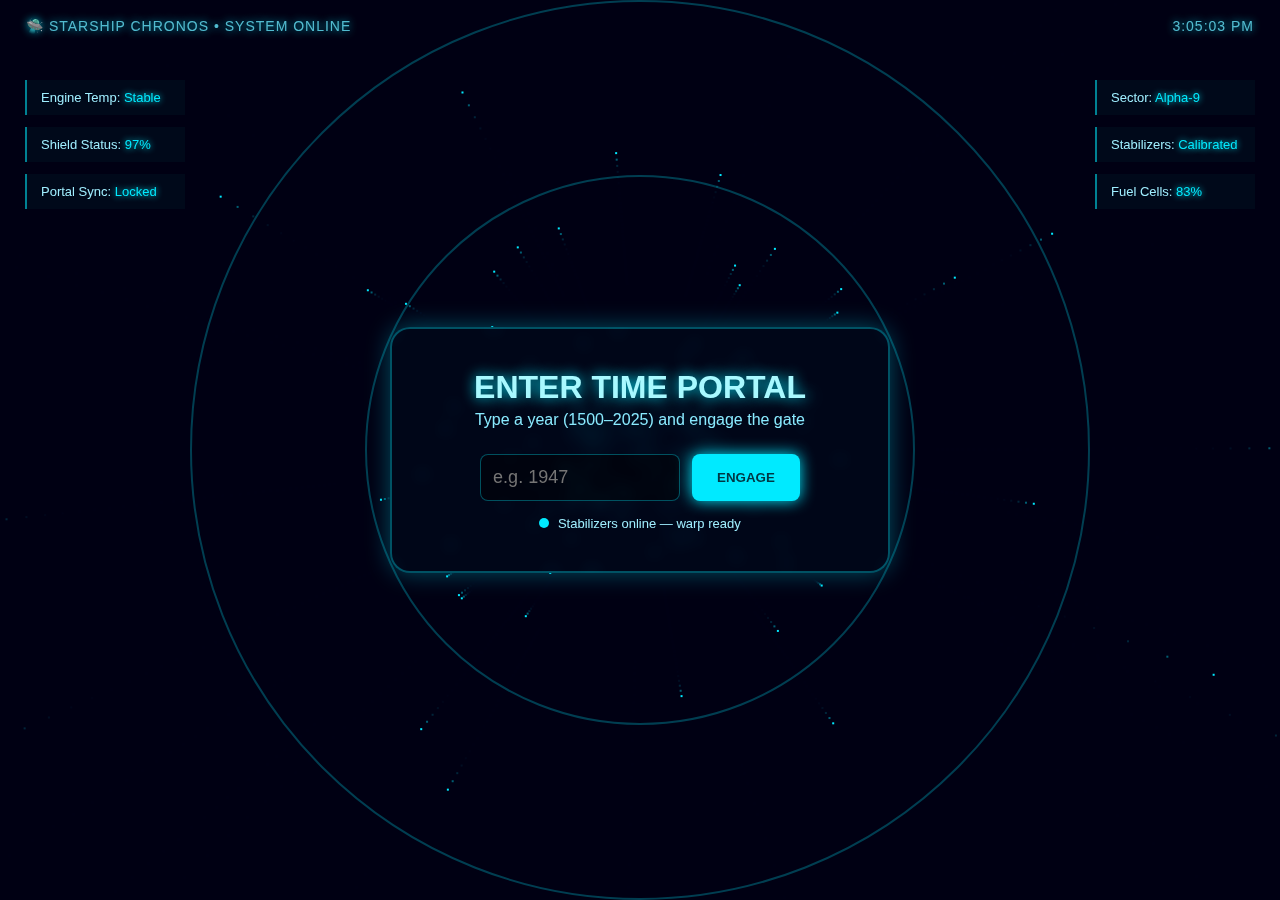
<file: index.html>
<!DOCTYPE html>
<html lang="en">
<head>
    <meta charset="UTF-8">
    <title>Time Portal Gate</title>
    <link rel="stylesheet" href="style.css">
</head>

<body class="homeScreen">

    <!-- STARFIELD -->
    <canvas id="starCanvas"></canvas>

    <!-- HUD TOP BAR -->
    <div class="hudTop">
        <span>🛸 STARSHIP CHRONOS • SYSTEM ONLINE</span>
        <span id="systemClock">--:--:--</span>
    </div>

    <!-- HUD LEFT -->
    <div class="hudLeft">
        <div class="hudPanel">Engine Temp: <span class="hudValue">Stable</span></div>
        <div class="hudPanel">Shield Status: <span class="hudValue">97%</span></div>
        <div class="hudPanel">Portal Sync: <span class="hudValue">Locked</span></div>
    </div>

    <!-- HUD RIGHT -->
    <div class="hudRight">
        <div class="hudPanel">Sector: <span class="hudValue">Alpha-9</span></div>
        <div class="hudPanel">Stabilizers: <span class="hudValue">Calibrated</span></div>
        <div class="hudPanel">Fuel Cells: <span class="hudValue">83%</span></div>
    </div>

    <!-- TIME PORTAL -->
    <div class="portalWrap">
        <div class="portalRing outer"></div>
        <div class="portalRing inner"></div>

        <div class="portalPanel" id="portalPanel">
            <h1 class="portalTitle">ENTER TIME PORTAL</h1>
            <p class="portalHint">Type a year (1500–2025) and engage the gate</p>

            <div class="inputRow">
                <input id="yearInput" type="number" min="1500" max="2025" placeholder="e.g. 1947">
                <button id="jumpBtn">ENGAGE</button>
            </div>

            <div class="smallText">
                <span class="pulseDot"></span> Stabilizers online — warp ready
            </div>
        </div>
    </div>

    <!-- WARP ANIMATION -->
    <div id="warpOverlay">
        <div id="warpText">JUMPING...</div>
        <div class="warpLines"></div>
    </div>

    <script src="script.js"></script>
</body>
</html>
</file>
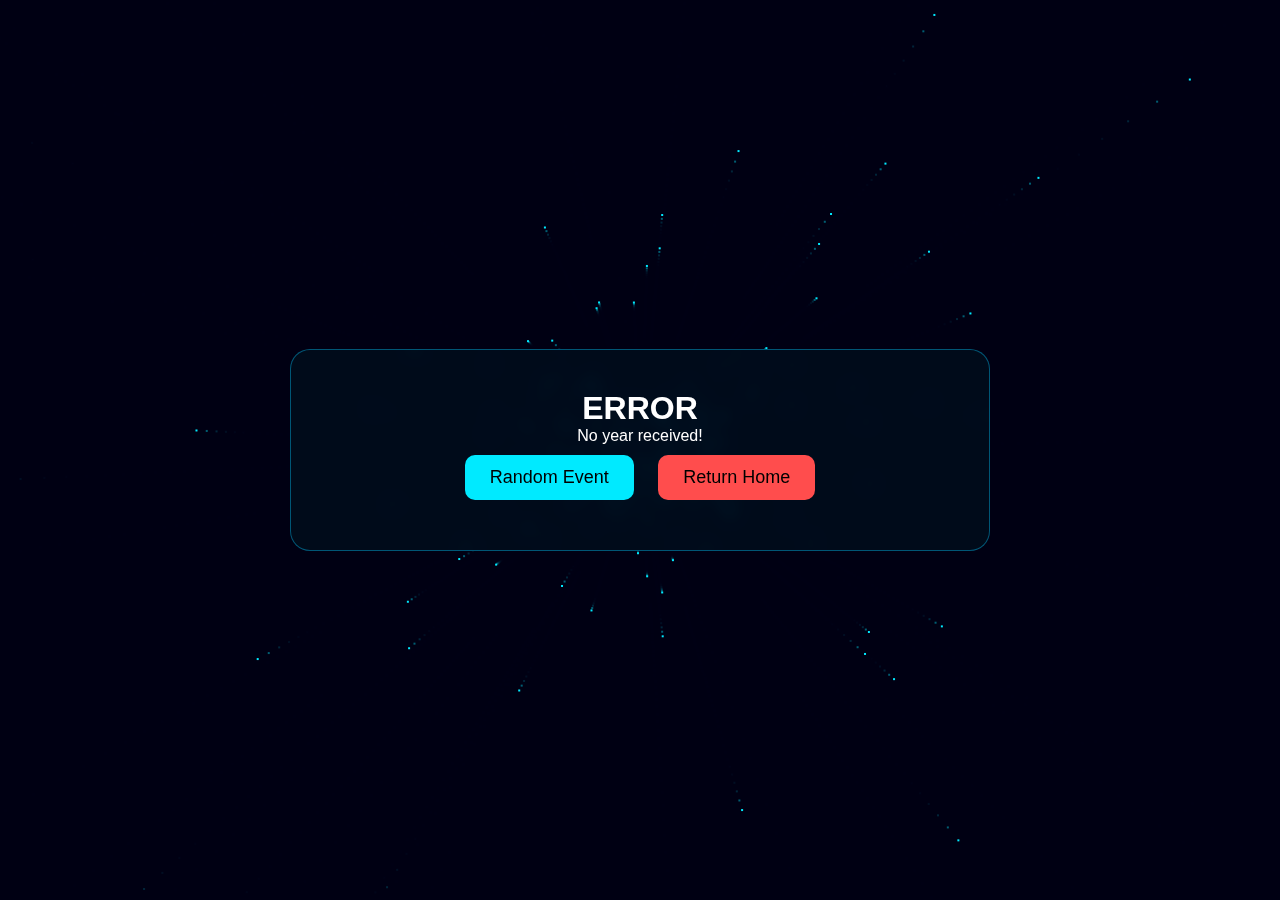
<file: era.html>
<!DOCTYPE html>
<html lang="en">
<head>
    <meta charset="UTF-8" />
    <title>Timeline Era</title>
    <link rel="stylesheet" href="style.css" />
</head>

<body class="eraScreen">

    <!-- STARFIELD -->
    <canvas id="starCanvas"></canvas>

    <!-- FULLSCREEN BACKGROUND HOLDER -->
    <div id="eraBg" class="eraBackground"></div>

    <!-- CENTERED CONTENT -->
    <div class="eraWrapper">
        <div class="eraContent">
            <h1 id="eraTitle">Loading...</h1>
            <p id="eraDescription">Please wait...</p>

            <button id="randomEventBtn" class="eraBtn">Random Event</button>
            <button id="returnBtn" class="eraBtn returnBtn">Return Home</button>
        </div>
    </div>

    <!-- POPUP -->
    <div id="eventPopup" class="eventPopup">
        <div class="eventBox">
            <h2>Random Event</h2>
            <p id="eventText"></p>
            <button id="closeEvent">Close</button>
        </div>
    </div>

    <script src="script.js"></script>
    <script> renderEra(); </script>

</body>
</html>
</file>
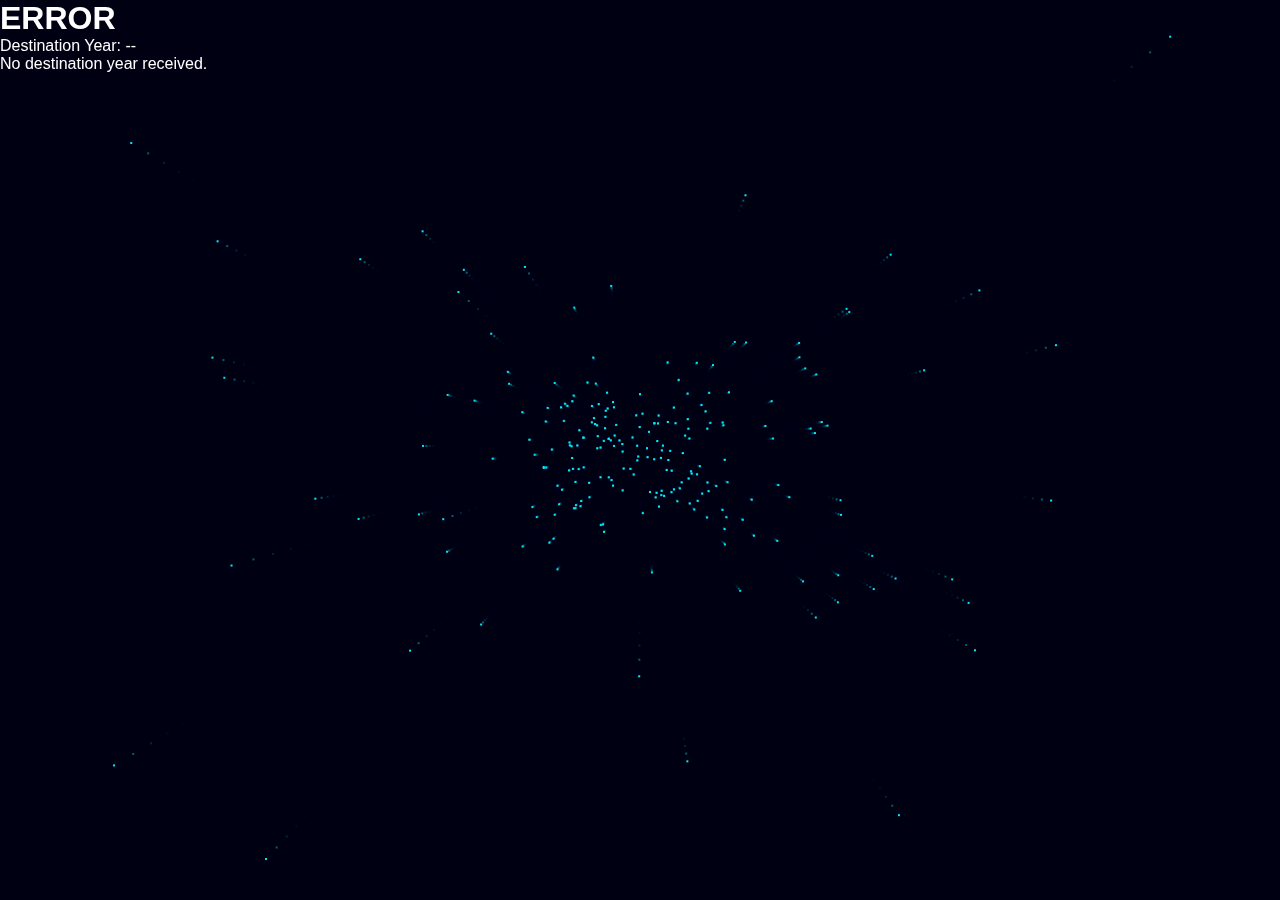
<file: travel.html>
<!DOCTYPE html>
<html lang="en">
<head>
    <meta charset="UTF-8">
    <title>Warp Tunnel</title>
    <link rel="stylesheet" href="style.css">
</head>

<body class="travelScreen">

    <!-- STARFIELD -->
    <canvas id="starCanvas"></canvas>

    <!-- WARP STATUS -->
    <div class="warpWrapper">
        <h1 id="warpTitle">WARP SEQUENCE INITIATED</h1>
        <p id="warpYear">Destination Year: --</p>
        <p id="warpPhase">Calibrating temporal engines...</p>
    </div>

    <!-- WARP LINES -->
    <div class="warpStreaks"></div>

    <script src="script.js"></script>

    <script>
        document.addEventListener("DOMContentLoaded", () => {
            startWarpSequence();
        });
    </script>

</body>
</html>
</file>
<file: style.css>
/* GLOBAL RESET */
* {
    margin: 0;
    padding: 0;
    box-sizing: border-box;
    font-family: 'Orbitron', sans-serif;
}

body {
    overflow: hidden;
    background: black;
    color: white;
}

/* STARFIELD CANVAS */
#starCanvas {
    position: fixed;
    inset: 0;
    z-index: -1;
}

/* HUD TOP */
.hudTop {
    position: fixed;
    top: 18px;
    width: 100%;
    display: flex;
    justify-content: space-between;
    padding: 0 26px;
    font-size: 14px;
    color: #66eaff;
    text-shadow: 0 0 8px #00eaff;
    z-index: 5;
    opacity: 0.8;
    letter-spacing: 1px;
}

/* HUD SIDES */
.hudLeft, .hudRight {
    position: fixed;
    top: 80px;
    display: flex;
    flex-direction: column;
    gap: 12px;
    z-index: 5;
}
.hudLeft { left: 25px; }
.hudRight { right: 25px; }

.hudPanel {
    background: rgba(0,20,35,0.45);
    padding: 10px 14px;
    border-left: 2px solid #00eaff88;
    font-size: 13px;
    color: #9feeff;
    backdrop-filter: blur(5px);
    width: 160px;
}

.hudValue {
    color: #00eaff;
    text-shadow: 0 0 6px #00eaff;
}

/* PORTAL AREA */
.portalWrap {
    position: fixed;
    inset: 0;
    display: flex;
    justify-content: center;
    align-items: center;
    z-index: 4;
}

/* PORTAL GLOW RINGS */
.portalRing {
    position: absolute;
    border-radius: 50%;
    border: 2px solid #00eaff44;
    animation: spin 12s linear infinite;
}

.portalRing.outer {
    width: 900px;
    height: 900px;
    animation-duration: 20s;
}

.portalRing.inner {
    width: 550px;
    height: 550px;
    animation-duration: 12s;
}

@keyframes spin {
    from { transform: rotate(0deg); }
    to   { transform: rotate(360deg); }
}

/* PORTAL PANEL */
.portalPanel {
    background: rgba(0, 20, 35, 0.3);
    padding: 40px;
    border: 2px solid #00eaff55;
    border-radius: 20px;
    width: 500px;
    text-align: center;
    backdrop-filter: blur(8px);
    box-shadow: 0 0 25px #00eaff55;
    z-index: 5;
}

.portalTitle {
    font-size: 32px;
    color: #a8f9ff;
    text-shadow: 0 0 14px #00eaff;
}

.portalHint {
    color: #89eaff;
    margin-top: 5px;
    margin-bottom: 25px;
}

/* INPUT ROW */
.inputRow {
    display: flex;
    justify-content: center;
    gap: 12px;
}

.inputRow input {
    width: 200px;
    padding: 12px;
    border: 1px solid #00eaff55;
    background: rgba(0,0,0,0.4);
    color: #aafaff;
    font-size: 18px;
    outline: none;
    border-radius: 8px;
}

#jumpBtn {
    padding: 12px 25px;
    background: #00eaff;
    color: #003744;
    font-weight: bold;
    border: none;
    border-radius: 8px;
    cursor: pointer;
    box-shadow: 0 0 15px #00eaff;
}
#jumpBtn:hover {
    box-shadow: 0 0 30px #00eeff;
}

/* SMALL TEXT */
.smallText {
    margin-top: 15px;
    font-size: 13px;
    color: #9feeff;
}

.pulseDot {
    display: inline-block;
    width: 10px;
    height: 10px;
    background: #00eaff;
    border-radius: 50%;
    margin-right: 5px;
    animation: pulse 1s infinite alternate;
}
@keyframes pulse {
    from { opacity: 0.3; }
    to   { opacity: 1; }
}

/* WARP OVERLAY */
#warpOverlay {
    position: fixed;
    inset: 0;
    background: radial-gradient(circle, #00121d, #000);
    display: none;
    justify-content: center;
    align-items: center;
    flex-direction: column;
    z-index: 20;
}

#warpText {
    font-size: 40px;
    color: #a8f9ff;
    margin-bottom: 20px;
    text-shadow: 0 0 20px #00eaff;
}

.warpLines {
    width: 100%;
    height: 100%;
    background: repeating-linear-gradient(
        transparent,
        transparent 20px,
        rgba(0,255,255,0.15) 22px
    );
    animation: warpMove 0.08s linear infinite;
}

@keyframes warpMove {
    from { background-position-y: 0; }
    to   { background-position-y: 22px; }
}
/* ERA BACKGROUND */
.eraBackground {
    position: fixed;
    inset: 0;
    background-size: cover;
    background-position: center;
    z-index: -2;
    opacity: 0.25;
}

/* CENTER THE ERA CONTENT */
.eraWrapper {
    position: fixed;
    inset: 0;
    display: flex;
    justify-content: center;
    align-items: center;
    text-align: center;
}

/* CONTENT BOX */
.eraContent {
    background: rgba(0, 15, 30, 0.7);
    padding: 40px;
    border-radius: 20px;
    width: 60%;
    max-width: 700px;
    backdrop-filter: blur(8px);
    border: 1px solid rgba(0, 200, 255, 0.4);
    animation: fadeIn 0.8s ease;
}

/* BUTTONS */
.eraBtn {
    background: #00eaff;
    border: none;
    padding: 12px 25px;
    border-radius: 10px;
    margin: 10px;
    font-size: 18px;
    cursor: pointer;
    transition: 0.2s;
}

.eraBtn:hover {
    background: #009cb8;
    transform: scale(1.1);
}

.returnBtn {
    background: #ff4d4d;
}

.returnBtn:hover {
    background: #d12d2d;
}

/* POPUP */
.eventPopup {
    position: fixed;
    inset: 0;
    display: none;
    background: rgba(0,0,0,0.7);
    justify-content: center;
    align-items: center;
}

.eventBox {
    background: #002c3a;
    padding: 25px;
    border-radius: 12px;
    min-width: 300px;
    text-align: center;
    color: white;
    border: 2px solid #00eaff;
}

/* FADE-IN ANIMATION */
@keyframes fadeIn {
    from { opacity: 0; transform: scale(0.9);}
    to { opacity: 1; transform: scale(1);}
}
</file>
